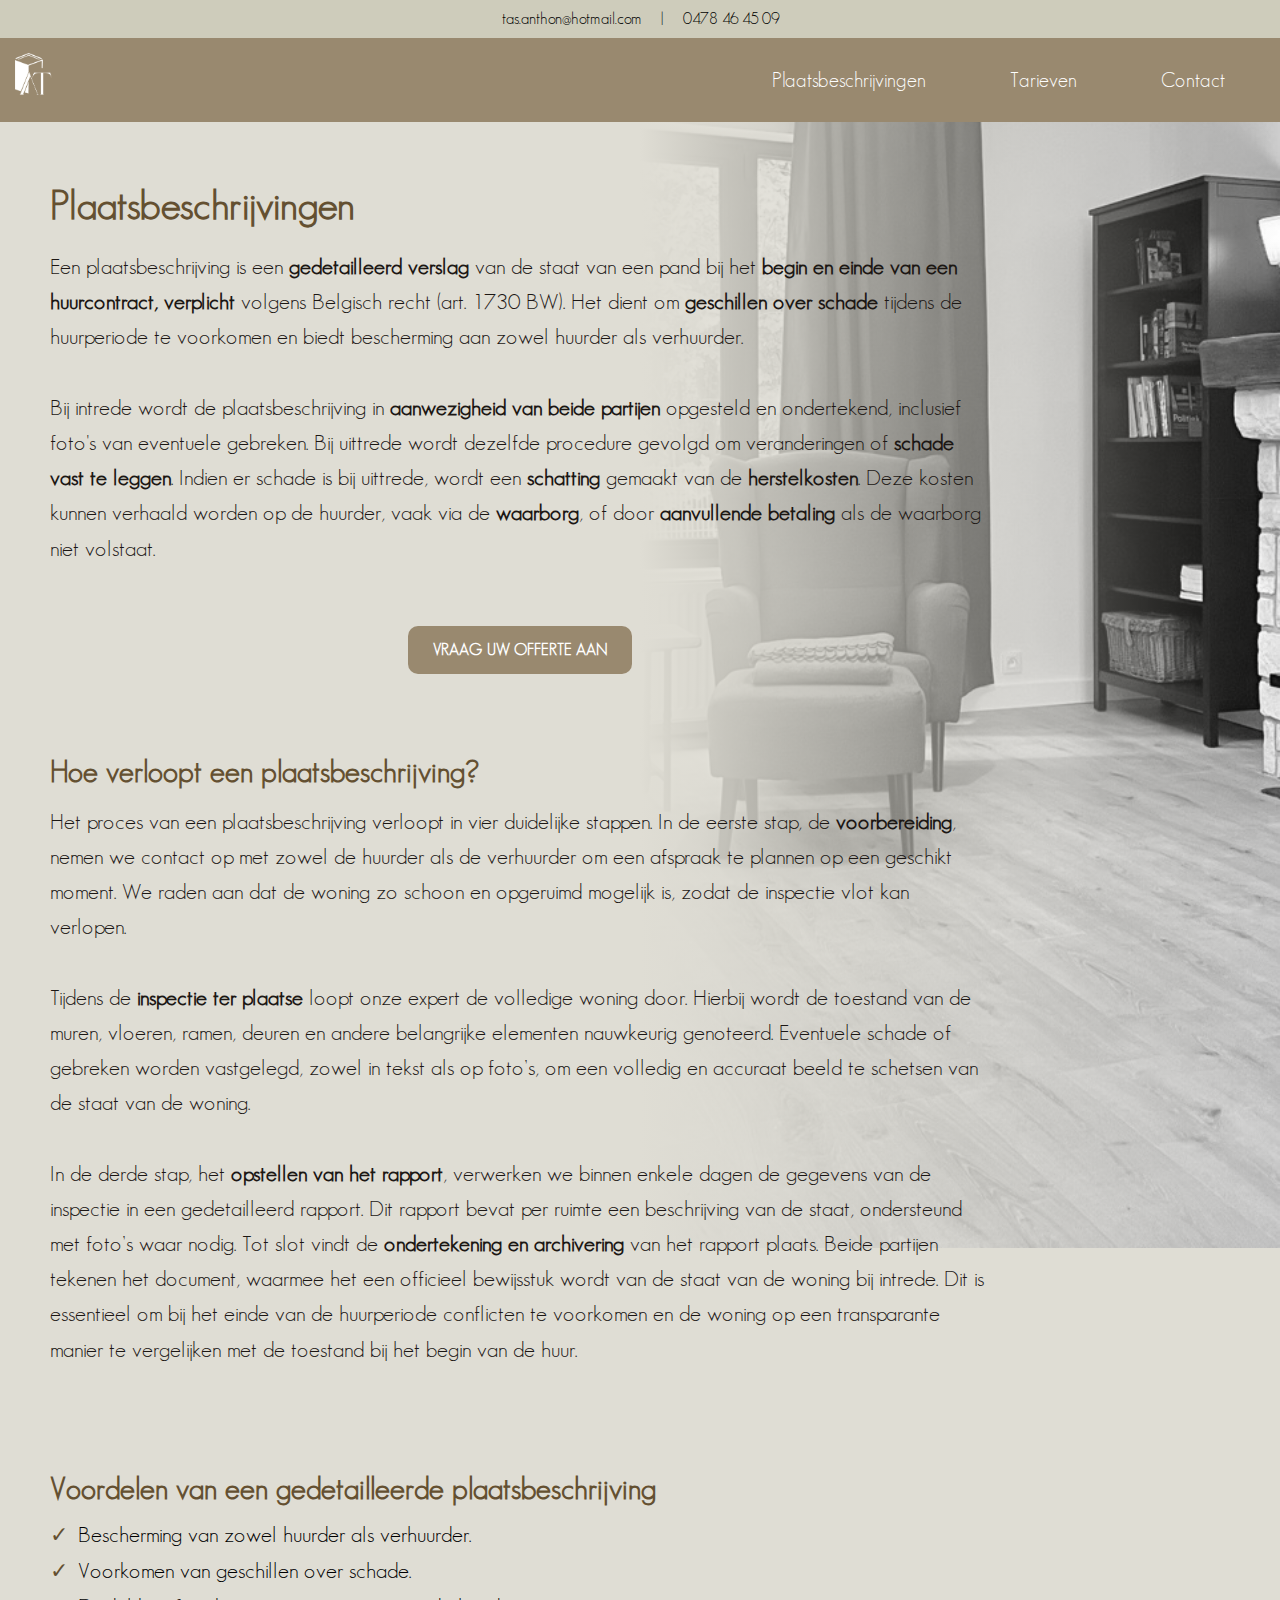
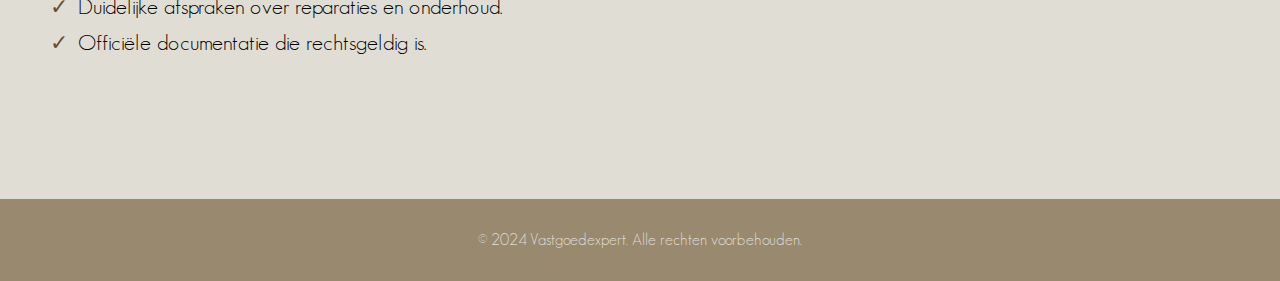
<file: index.html>
<!DOCTYPE html>
<html lang="nl">
<head>
    <meta charset="UTF-8">
    <meta name="viewport" content="width=device-width, initial-scale=1.0">
    <meta http-equiv="X-UA-Compatible" content="IE=edge">
    <link rel="stylesheet" href="css/index.css">
    <title>Syndicus - Plaatsbeschrijvingen</title>
</head>
<body>

    <!-- Pop-up form -->
    <div id="popupForm" class="popup">
        <div class="popup-content">
            <span class="close-btn">x</span>
            <h2>Vraag een offerte aan</h2>
            <form id="offerteForm">
                <label for="naam">Naam:</label>
                <input type="text" id="naam" name="naam" required><br><br>
                <label for="vraag">Uw vraag:</label>
                <textarea id="vraag" name="vraag" required></textarea><br><br>
                <button type="submit">Verzend</button>
            </form>
        </div>
    </div>

    <!-- Top contact bar -->
    <div class="contact-bar">
        <a href="mailto:tas.anthon@hotmail.com">tas.anthon@hotmail.com</a> |
        <a href="tel:0478 46 45 09">0478 46 45 09</a>
    </div>

    <!-- Logo and Navigation -->
    <div class="nav-bar">
        <div class="logo">
            <img src="images/AT-white.png" alt="Logo">
        </div>
        <div class="nav-links" id="navLinks">
            <a href="#">Plaatsbeschrijvingen</a>
            <a href="tarieven.html">Tarieven</a>
            <a href="contact.html">Contact</a>
        </div>
        <!-- Hamburger menu icon -->
        <div class="hamburger" id="hamburger">
            <div></div>
            <div></div>
            <div></div>
        </div>
    </div>

    <!-- Main content for Plaatsbeschrijvingen (home page) -->
    <div class="main-content">
        <h1>Plaatsbeschrijvingen</h1>
        <p>Een plaatsbeschrijving is een <strong>gedetailleerd verslag</strong> van de staat van een pand bij het <strong>begin en einde van een huurcontract, verplicht</strong> volgens Belgisch recht (art. 1730 BW). Het dient om <strong>geschillen over schade</strong> tijdens de huurperiode te voorkomen en biedt bescherming aan zowel huurder als verhuurder.<br><br>
        Bij intrede wordt de plaatsbeschrijving in <strong>aanwezigheid van beide partijen</strong> opgesteld en ondertekend, inclusief foto's van eventuele gebreken. Bij uittrede wordt dezelfde procedure gevolgd om veranderingen of <strong>schade vast te leggen</strong>. Indien er schade is bij uittrede, wordt een <strong>schatting</strong> gemaakt van de <strong>herstelkosten</strong>. Deze kosten kunnen verhaald worden op de huurder, vaak via de <strong>waarborg</strong>, of door <strong>aanvullende betaling</strong> als de waarborg niet volstaat.</p>        

        <div class="offerte-button-container">
            <a href="#" class="offerte-button">Vraag uw offerte aan</a>
        </div>

        <div class="section">
            <h2 class="section-title">Hoe verloopt een plaatsbeschrijving?</h2>
            <p>Het proces van een plaatsbeschrijving verloopt in vier duidelijke stappen. In de eerste stap, de <strong>voorbereiding</strong>, nemen we contact op met zowel de huurder als de verhuurder om een afspraak te plannen op een geschikt moment. We raden aan dat de woning zo schoon en opgeruimd mogelijk is, zodat de inspectie vlot kan verlopen.<br><br>
            Tijdens de <strong>inspectie ter plaatse</strong> loopt onze expert de volledige woning door. Hierbij wordt de toestand van de muren, vloeren, ramen, deuren en andere belangrijke elementen nauwkeurig genoteerd. Eventuele schade of gebreken worden vastgelegd, zowel in tekst als op foto’s, om een volledig en accuraat beeld te schetsen van de staat van de woning.<br><br>
            In de derde stap, het <strong>opstellen van het rapport</strong>, verwerken we binnen enkele dagen de gegevens van de inspectie in een gedetailleerd rapport. Dit rapport bevat per ruimte een beschrijving van de staat, ondersteund met foto’s waar nodig. Tot slot vindt de <strong>ondertekening en archivering</strong> van het rapport plaats. Beide partijen tekenen het document, waarmee het een officieel bewijsstuk wordt van de staat van de woning bij intrede. Dit is essentieel om bij het einde van de huurperiode conflicten te voorkomen en de woning op een transparante manier te vergelijken met de toestand bij het begin van de huur.</p>        
        </div>

        <div class="section-voordelen">
            <h2 class="section-title">Voordelen van een gedetailleerde plaatsbeschrijving</h2>
            <ul>
                <li>Bescherming van zowel huurder als verhuurder.</li>
                <li>Voorkomen van geschillen over schade.</li>
                <li>Duidelijke afspraken over reparaties en onderhoud.</li>
                <li>Officiële documentatie die rechtsgeldig is.</li>
            </ul>
        </div>
    </div>

    <!-- Back to top button -->
    <button id="backToTop"><img src="images/arrowup.png" alt="terug naar boven"></button>

    <!-- Footer -->
    <footer>
        &copy; 2024 Vastgoedexpert. Alle rechten voorbehouden.
    </footer>

    <!-- JavaScript -->
    <script>
        // Show back to top button when scrolled down
        window.onscroll = function() {
            const backToTopBtn = document.getElementById("backToTop");
            if (document.body.scrollTop > 200 || document.documentElement.scrollTop > 200) {
                backToTopBtn.style.display = "block";
            } else {
                backToTopBtn.style.display = "none";
            }
        };

        // Scroll back to top when button clicked
        document.getElementById("backToTop").onclick = function() {
            window.scrollTo({ top: 0, behavior: 'smooth' });
        };

        // Handle pop-up functionality
        const popup = document.getElementById("popupForm");
        const closeBtn = document.querySelector(".close-btn");
        const offerteButton = document.querySelector(".offerte-button");
        const offerteForm = document.getElementById("offerteForm");

        // Show the pop-up when 'Vraag uw offerte aan' is clicked
        offerteButton.onclick = function(event) {
            event.preventDefault(); // Prevent default link behavior
            popup.style.display = "flex";
        };

        // Close the pop-up when the close button is clicked
        closeBtn.onclick = function() {
            popup.style.display = "none";
        };

        // Close the pop-up when clicking outside of the content
        window.onclick = function(event) {
            if (event.target == popup) {
                popup.style.display = "none";
            }
        };

        // Handle form submission
        offerteForm.onsubmit = function(event) {
            event.preventDefault(); // Prevent the form from submitting the traditional way

            // Collect form data
            const naam = document.getElementById("naam").value;
            const vraag = document.getElementById("vraag").value;

            // Send the email (using 'mailto' for simplicity)
            window.location.href = `mailto:tas.anthon@hotmail.com?subject=Offerte aanvraag&body=Naam: ${naam}%0D%0AVraag: ${vraag}`;

            // Close the pop-up after sending
            popup.style.display = "none";

            // Optionally, reset the form
            offerteForm.reset();
        };

        // Hamburger menu toggle
    // Hamburger menu toggle
    const hamburger = document.querySelector('.hamburger');
const navLinks = document.querySelector('.nav-links');


hamburger.onclick = function() {
    // Toggle the 'active' class to slide in/out the nav links
    if (navLinks.classList.contains("active")) {
        navLinks.style.maxHeight = "0";  // Collapse
        navLinks.classList.remove("active");
    } else {
        navLinks.style.maxHeight = navLinks.scrollHeight + "px";  // Expand based on content height
        navLinks.classList.add("active");
    }
};
    </script>

</body>
</html>
</file>
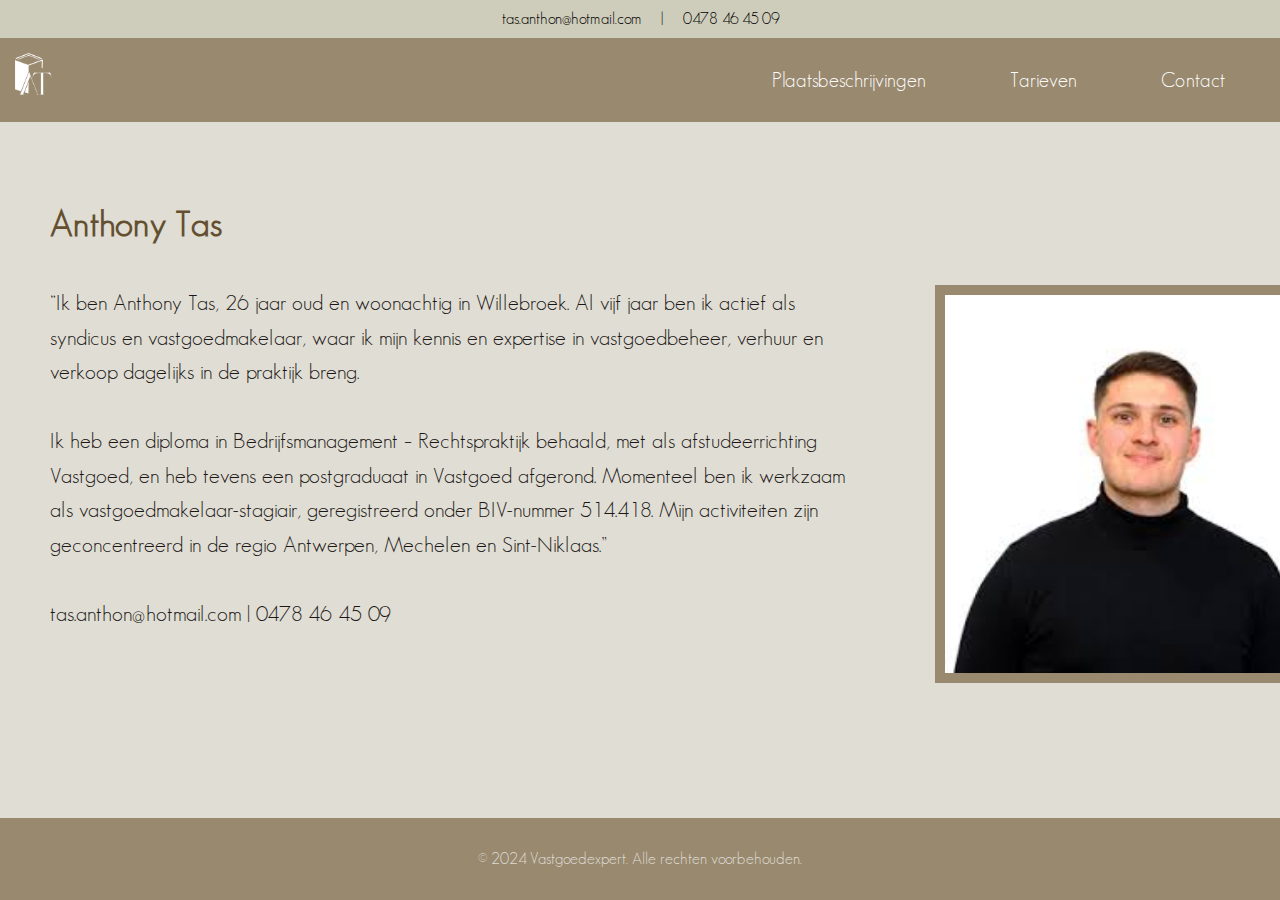
<file: contact.html>
<!DOCTYPE html>
<html lang="nl">
<head>
    <meta charset="UTF-8">
    <meta name="viewport" content="width=device-width, initial-scale=1.0">
    <meta http-equiv="X-UA-Compatible" content="IE=edge">
    <link rel="stylesheet" href="css/contact.css">
    <title>Contact - Syndicus</title>
</head>
<body>

    <!-- Top contact bar -->
    <div class="contact-bar">
        <a href="mailto:tas.anthon@hotmail.com">tas.anthon@hotmail.com</a> |
        <a href="tel:0478 46 45 09">0478 46 45 09</a>
    </div>

    <!-- Logo and Navigation -->
    <div class="nav-bar">
        <div class="logo">
            <img src="images/AT-white.png" alt="Logo">
        </div>
        <div class="nav-links">
            <a href="index.html">Plaatsbeschrijvingen</a>
            <a href="tarieven.html">Tarieven</a>
            <a href="#">Contact</a>
        </div>
        <div class="hamburger" id="hamburger">
            <div></div>
            <div></div>
            <div></div>
        </div>
    </div>
    <!-- Main content for Contact -->
    <div class="contact-content">
             <h1>Anthony Tas</h1>

        <div class="contact-info">
            <div class="contact-text">
                <p>“Ik ben Anthony Tas, 26 jaar oud en woonachtig in Willebroek. Al vijf jaar ben ik actief als syndicus en vastgoedmakelaar, waar ik mijn kennis en expertise in vastgoedbeheer, verhuur en verkoop dagelijks in de praktijk breng. </p> <br>
                <p>Ik heb een diploma in Bedrijfsmanagement – Rechtspraktijk behaald, met als afstudeerrichting Vastgoed, en heb tevens een postgraduaat in Vastgoed afgerond. Momenteel ben ik werkzaam als vastgoedmakelaar-stagiair, geregistreerd onder BIV-nummer 514.418. Mijn activiteiten zijn geconcentreerd in de regio Antwerpen, Mechelen en Sint-Niklaas.”</p>
                <p><br> tas.anthon@hotmail.com | 0478 46 45 09</p>
            </div>

            <div class="contact-photo">
                <img src="images/anthonytas.jpeg" alt="Persoon">
            </div>
        </div>
    </div>

    <!-- Footer -->
    <footer>
        &copy; 2024 Vastgoedexpert. Alle rechten voorbehouden.
    </footer>

    <!-- JavaScript for scroll to top functionality -->
    <script>    const hamburger = document.querySelector('.hamburger');
        const navLinks = document.querySelector('.nav-links');
        
        
        hamburger.onclick = function() {
            // Toggle the 'active' class to slide in/out the nav links
            if (navLinks.classList.contains("active")) {
                navLinks.style.maxHeight = "0";  // Collapse
                navLinks.classList.remove("active");
            } else {
                navLinks.style.maxHeight = navLinks.scrollHeight + "px";  // Expand based on content height
                navLinks.classList.add("active");
            }
        };</script>

</body>
</html>
</file>
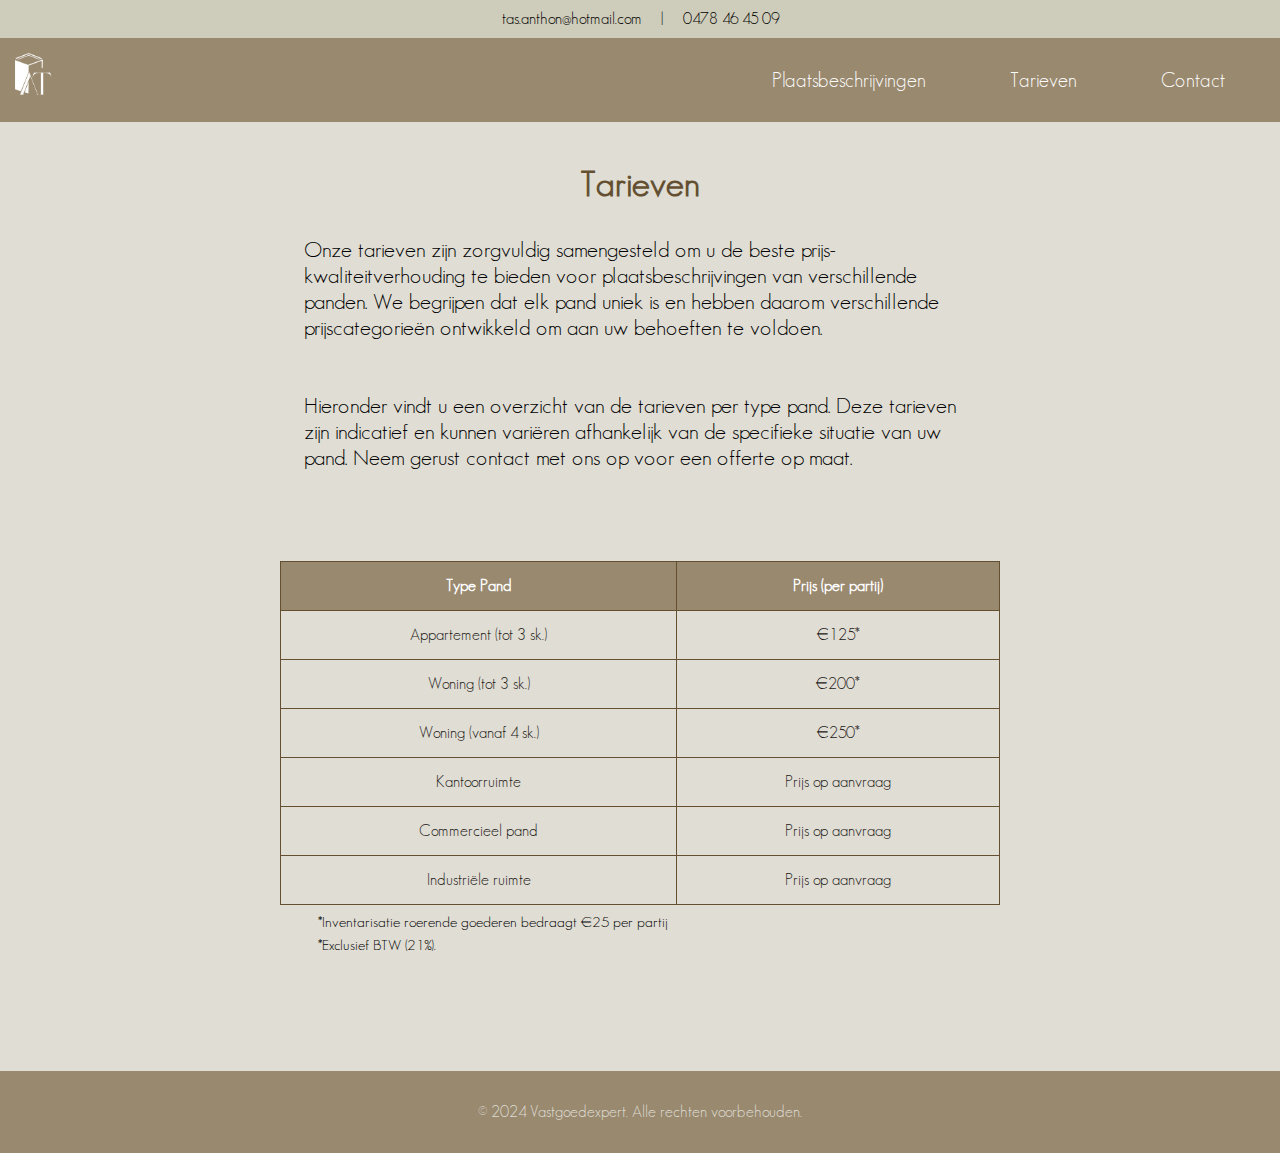
<file: tarieven.html>
<!DOCTYPE html>
<html lang="nl">
<head>
    <meta charset="UTF-8">
    <meta name="viewport" content="width=device-width, initial-scale=1.0">
    <meta http-equiv="X-UA-Compatible" content="IE=edge">
    <link rel="stylesheet" href="css/tarieven.css">
    <title>Tarieven - Syndicus</title>
</head>
<body>

    <!-- Top contact bar -->
    <div class="contact-bar">
        <a href="mailto:tas.anthon@hotmail.com">tas.anthon@hotmail.com</a> |
        <a href="tel:0478 46 45 09">0478 46 45 09</a>
    </div>

    <!-- Logo and Navigation -->
    <div class="nav-bar">
        <div class="logo">
            <img src="images/AT-white.png" alt="Logo">
        </div>
        <div class="nav-links">
            <a href="index.html">Plaatsbeschrijvingen</a>
            <a href="tarieven.html">Tarieven</a>
            <a href="contact.html">Contact</a>
        </div>

                <!-- Hamburger menu icon -->
                <div class="hamburger" id="hamburger">
                    <div></div>
                    <div></div>
                    <div></div>
                </div>
    </div>

    <!-- Main content for Tarieven -->
    <div class="main-content">
        <div class="text">
            <h1>Tarieven</h1>
            <p>Onze tarieven zijn zorgvuldig samengesteld om u de beste prijs-kwaliteitverhouding te bieden voor plaatsbeschrijvingen van verschillende panden. We begrijpen dat elk pand uniek is en hebben daarom verschillende prijscategorieën ontwikkeld om aan uw behoeften te voldoen.</p>
            <p>Hieronder vindt u een overzicht van de tarieven per type pand. Deze tarieven zijn indicatief en kunnen variëren afhankelijk van de specifieke situatie van uw pand. Neem gerust contact met ons op voor een offerte op maat.</p>
        </div>
        <!-- Tarieven tabel -->
        <table class="tarieven-tabel">
            <thead>
                <tr>
                    <th>Type Pand</th>
                    <th>Prijs (per partij)</th>
                </tr>
            </thead>
            <tbody>
                <tr>
                    <td>Appartement (tot 3 sk.)</td>
                    <td>€125*</td>
                </tr>
                <tr>
                    <td>Woning (tot 3 sk.)</td>
                    <td>€200*</td>
                </tr>
                <tr>
                    <td>Woning (vanaf 4 sk.)</td>
                    <td>€250*</td>
                </tr>
                <tr>
                    <td>Kantoorruimte</td>
                    <td>Prijs op aanvraag</td>
                </tr>
           
                <tr>
                    <td>Commercieel pand</td>
                    <td>Prijs op aanvraag</td>
                </tr>
                <tr>
                    <td>Industriële ruimte</td>
                    <td>Prijs op aanvraag</td>
                </tr>
            </tbody>
        </table>
        <p class="partij">*Inventarisatie roerende goederen bedraagt €25 per partij</p>        
        <p class="btw">*Exclusief BTW (21%).</p>

    </div>

    <!-- Footer -->
    <footer>
        &copy; 2024 Vastgoedexpert. Alle rechten voorbehouden.
    </footer>

    <script>    const hamburger = document.querySelector('.hamburger');
        const navLinks = document.querySelector('.nav-links');
        
        
        hamburger.onclick = function() {
            // Toggle the 'active' class to slide in/out the nav links
            if (navLinks.classList.contains("active")) {
                navLinks.style.maxHeight = "0";  // Collapse
                navLinks.classList.remove("active");
            } else {
                navLinks.style.maxHeight = navLinks.scrollHeight + "px";  // Expand based on content height
                navLinks.classList.add("active");
            }
        };</script>

</body>
</html>
</file>
<file: css/tarieven.css>
* {
        margin: 0;
        padding: 0;
        box-sizing: border-box;
    }

    @font-face {
        font-family: 'GeosansLight';
        src: url('../fonts/GeosansLight.ttf') format('truetype');
        font-weight: normal;
        font-style: normal;
    }
    /* General page styling */
    body {
        font-family: 'GeosansLight', sans-serif;
        background-color: #dfddd4;
        color: #1c1714;
        margin: 0;
        padding: 0;
    }
    /* Reset some basic elements */
    .btw {
        font-size: 15px !important;
        margin-left: 6.5em;
        margin-top: -40px;
    }

    /* Top contact bar */
    .contact-bar {
        background-color: #ceccbb;
        color: #000000;
        text-align: center;
        padding: 10px;
        width: 100%;
    }
    
    .contact-bar a {
        color: #000000;
        text-decoration: none;
        margin: 0 15px;
    }

    .contact-bar a:hover {
        color: #99896f;
    }
    

    .nav-bar {
        display: flex;
        justify-content: space-between;
        align-items: center;
        padding: 15px;
        background-color: #99896f;
        position: relative; /* Add this to keep the absolute-positioned nav-links contained */
    }
    

.nav-links a {
    text-decoration: none;
    background-color: #99896f;
    color: #ffffff;
    padding: 10px 40px;
    font-size: 20px;
}

.logo img {
    height: 50px;
}
    .nav-links a:hover {
    color: #e1d1c7;
    }

    /* Hamburger menu */
    .hamburger {
    display: none;
    flex-direction: column;
    cursor: pointer;
    }

    .hamburger div {
    width: 25px;
    height: 2px;
    background-color: white;
    margin: 4px;
    }


    /* Main content */
    .main-content {
        padding: 40px;
        text-align: center;
    }

    .main-content h1 {
        color: #645031;
        font-size: 36px;
        margin-bottom: 20px;
    }

    .main-content p {
        color: #000000;
        font-size: 22px;
        text-align: left;
        margin-bottom: 30px;
        padding: 0.5em 12em;

    }

    .text {
        padding-bottom: 50px;
    }

    /* Tarieven table styling */
    .tarieven-tabel {
        width: 60%;
        margin: 0 auto;
        border-collapse: collapse;
        background-color: #e1d1c7;
    }

    .tarieven-tabel th, .tarieven-tabel td {
        border: 1px solid #645031;
        padding: 15px;
        font-size: 16px;
        color: #1c1714;
    }

    .tarieven-tabel th {
        background-color: #99896f;
        color: white;
    }

    .tarieven-tabel td {
        background-color: #dfddd4;
    }

    .tarieven-tabel tr:nth-child(even) {
        background-color: #e1d1c7;
    }
    .hamburger {
        display: none;
        flex-direction: column;
        cursor: pointer;
    }
    
    .hamburger div {
        width: 25px;
        height: 2px;
        background-color: white;
        margin: 4px;
    }

    .partij {
        font-size: 15px !important;
        margin-left: 6.5em;
    }


    /* Footer */
    footer {
        margin-top: 40px;
        margin-bottom: 0;
        text-align: center;
        padding: 2em 0;
        background-color: #99896f;
        color: #dfddd4;
    }


@media (max-width: 834px){

    .main-content p {
        color: #000000;
        font-size: 22px;
        margin-bottom: 30px;
        padding: 0.5em 2em;
        text-align: left;
    }

    .main-content{
        margin-bottom: 170px;
    }

    .nav-bar {
        display: flex;
        justify-content: space-between;
        align-items: center;
        padding: 15px;
        background-color: #99896f;
        position: relative; /* Add this to keep the absolute-positioned nav-links contained */
    }

    .nav-links a {
        padding: 0 40px;
    }

    .tarieven-tabel {
        width: 80%;
    }


}


    @media (max-width: 430px){
        .main-content {
            padding: 4px;
            text-align: center;
        }
        
        .main-content h1 {
            color: #1c1714;
            font-size: 28px;
            margin-bottom: 20px;
            padding-top: 1em;
        }
        
        .main-content p {
            color: #000000;
            font-size: 18px;
            margin-bottom: 20px;
            padding: 0.5em 2em;
            text-align: left;
        
        }

        .tarieven-tabel {
            width: 80%;
        }

        .hamburger {
            display: flex;
        }
        .nav-links {
            flex-direction: column;
            width: 100%;
            background-color: #99896f;        
            position: absolute;
            top: 83px; /* Plaats nav-links onder de nav-bar */
            left: 0;
            max-height: 0;
            overflow: hidden;
            transition: max-height 0.3s ease;
        }

        .nav-links a {
            display: flex;
            flex-direction: column;
            padding: 15px 0px;
            font-size: 20px;
            text-align: center;
            border: 0.5px solid white;
        }

        .nav-links.active {
            max-height: 100px; /* Arbitrary large height to show all links */
        }

        .nav-links a {
            margin: 0 0px;
        }
        .nav-bar {
            display: flex;
            justify-content: space-between;
            align-items: center;
            padding: 15px;
            background-color: #99896f;
            position: relative; /* Add this to keep the absolute-positioned nav-links contained */
        }

        .btw {
            font-size: 15px !important;
            margin-left: 0.8em;
            margin-top: -25px;
        }

        .partij {
            font-size: 15px !important;
            margin-left: 0.8em;
        }
        

        .logo img {
            height: 50px;
        }

        }
</file>
<file: css/index.css>
/* Reset some basic elements */
* {
    margin: 0;
    padding: 0;
    box-sizing: border-box;
}

@font-face {
    font-family: 'GeosansLight';
    src: url('../fonts/GeosansLight.ttf') format('truetype');
    font-weight: normal;
    font-style: normal;
}

body {
    font-family: 'GeosansLight', sans-serif;
    background: linear-gradient(to left, rgba(223, 221, 212, 0), rgba(223, 221, 212, 1) 50%), url('../images/bib.jpg') no-repeat center center fixed;
    background-size: cover;
    background-color: #dfddd4;
    color: #1c1714;
}

/* Top contact bar */
.contact-bar {
    background-color: #ceccbb;
    color: #000000;
    text-align: center;
    padding: 10px;
    width: 100%;
}

.contact-bar a {
    color: #000000;
    text-decoration: none;
    margin: 0 15px;
}

.contact-bar a:hover {
    color: #99896f;
}

/* Nav bar */
.nav-bar {
        display: flex;
        justify-content: space-between;
        align-items: center;
        padding: 15px;
        background-color: #99896f;
        position: relative; /* Add this to keep the absolute-positioned nav-links contained */
    }
    

.nav-links a {
    text-decoration: none;
    background-color: #99896f;
    color: #ffffff;
    padding: 10px 40px;
    font-size: 20px;
}

.logo img {
    height: 50px;
}

.nav-links a:hover {
    color: #e1d1c7;
}

/* Hamburger menu */
.hamburger {
    display: none;
    flex-direction: column;
    cursor: pointer;
}

.hamburger div {
    width: 25px;
    height: 2px;
    background-color: white;
    margin: 4px;
}

/* Main content */
.main-content {
    padding-right: 200px;
    background-color: rgba(195, 164, 26, 0);
    margin: 20px auto;
    width: 100%;
    max-width: 1200px;
    border-radius: 15px;
}

.main-content h1 {
    font-size: 40px;
    color: #645031;
    text-align: left;
}

.main-content p {
    font-size: 22px;
    line-height: 1.6;
}

.offerte-button-container {
    text-align: center;
    margin-top: 30px;
    padding: 30px;
}


/* Section */
.section {
    margin: 40px 0;
}

.section-voordelen {
    padding: 4em 0;
}

.section-title {
    font-size: 30px;
    color: #645031;
    margin-bottom: 15px;
}

.section-voordelen ul {
    list-style: none;
}

.section-voordelen ul li {
        content: '✓';
        color: #000000;
        padding-right: 10px;
        font-size: 22px;
    
}

.section-voordelen ul li::before {
    content: '✓';
    color: #645031;
    padding-right: 10px;
}

/* Back to top button */
#backToTop {
    display: none;
    position: fixed;
    bottom: 50px;
    right: 50px;
    background-color: #645031;
    color: white;
    border: none;
    border-radius: 50%;
    padding: 10px;
}

#backToTop img {
    width: 30px;
}


/* Pop-up */
.popup {
    display: none;
    position: fixed;
    z-index: 1000;
    left: 0;
    top: 0;
    width: 100%;
    height: 100%;
    background: rgba(0, 0, 0, 0.5);
    align-items: center;
    justify-content: center;
}

.popup-content {
    background: #fff;
    padding: 40px 10px;
    border-radius: 5px;
    width: 300px;
    text-align: le;
}

.popup-content h2 {
    margin-bottom: 15px;
    font-size: 18px;
    text-align: center;
    color: #645031;

}

.popup-content form {
    display: flex;
    flex-direction: column;
    gap: 1px;
}

.popup-content input,
.popup-content textarea {
    padding: 10px;
    border: 1px solid #645031;
    border-radius: 4px;
    width: 100%;
}

.popup-content button {
    padding: 10px;
    background-color: #99896f;
    color: #fff;
    border: none;
    border-radius: 5px;
    cursor: pointer;
}

.popup-content button:hover{
    background-color: #645031;
}

.popup-content .close-btn {
    position: absolute;
    top: 245px;
    right: 595px;
    cursor: pointer;
    font-size: 40px;
    color: #1c1714;
}

/* Main content */
.main-content {
    padding: 40px 10px;
    padding-right: 250px;

}

h1 {
    font-size: 36px;
    margin-bottom: 20px;
    color: #645031;
}

p {
    font-size: 18px;
    margin-bottom: 20px;
}

ul {
    list-style: none;
    margin-bottom: 20px;
}

ul li {
    margin-bottom: 10px;
    font-size: 18px;
}

.offerte-button-container {
    text-align: center;
    margin-bottom: 50px;
}

.offerte-button {
    padding: 15px 25px;
    background-color: #99896f;
    color: #fff;
    text-transform: uppercase;
    font-weight: bold;
    text-decoration: none;
    border-radius: 10px;
    display: inline-block;
    transition: background-color 0.3s ease;
}

.offerte-button:hover {
    background-color: #51462d;
}

/* Footer */
footer {
    background-color: #99896f;
    color: #dfddd4;
    text-align: center;
    padding: 2em 0;
    position: relative;
    bottom: 0;
    width: 100%;
}

/* Back to top button */
#backToTop {
    z-index: 10000;
    position: fixed;
    bottom: 20px;
    right: 20px;
    background-color: #645031;
    color: #fff;
    border: none;
    padding: 10px;
    cursor: pointer;
    border-radius: 50%;
    display: none;
    transition: background-color 0.3s ease;
}

#backToTop:hover {
    background-color: #6e6c5e;
}

#backToTop img {
    width: 15px;
    height: 15px;
}


@media (max-width: 1280px){
 
}



@media (max-width: 834px){
    .popup-content .close-btn {
        top: 370px;
        right: 280px;
    }

    .nav-bar {
        display: flex;
        justify-content: space-between;
        align-items: center;
        padding: 15px;
        background-color: #99896f;
        position: relative; /* Add this to keep the absolute-positioned nav-links contained */
    }
    

    .nav-links a {
        padding: 10px 40px;
    }

    .main-content {
        padding: 70px 50px;
    }

    .main-content p {
        font-size: 20px;
    }

  
    .section-voordelen {
        padding-top: 60px;
        padding-bottom: 100px;
    }

    .offerte-button-container {
        text-align: center;
        padding: 70px 0;
    }


    }
    
    @media (max-width: 430px) {
    .hamburger {
        display: flex;
    }
    .nav-links {
        flex-direction: column;
        width: 100%;
        background-color: #ff9d00; /* Zorg ervoor dat de achtergrondkleur hetzelfde is als de nav-bar */
        position: absolute;
        top: 86px; /* Plaats nav-links onder de nav-bar */
        left: 0;
        max-height: 0;
        overflow: hidden;
        transition: max-height 0.3s ease;
    }

    .nav-links a {
        display: flex;
        flex-direction: column;
        padding: 15px 0px;
        font-size: 20px;
        text-align: center;
        border: 0.5px solid white;
    }

    .nav-links.active {
        max-height: 100px; /* Arbitrary large height to show all links */
    }

    .popup-content .close-btn {
        position: absolute;
        top: 218px;
        right: 80px;
        cursor: pointer;
        font-size: 40px;
        color: #1c1714;
    }



}
</file>
<file: css/contact.css>
/* Reset some basic elements */
* {
    margin: 0;
    padding: 0;
    box-sizing: border-box;
}

@font-face {
    font-family: 'GeosansLight';
    src: url('../fonts/GeosansLight.ttf') format('truetype');
    font-weight: normal;
    font-style: normal;
}

html, body {
    height: 100%; /* Zorg ervoor dat de html en body minstens de volledige schermhoogte beslaan */
    margin: 0;
}

body {
    font-family: 'GeosansLight', sans-serif;
    background-color: #dfddd4;
    color: #1c1714;
    display: flex;
    flex-direction: column; /* Flexbox om elementen in een kolom te zetten */
    min-height: 100vh; /* Zorgt ervoor dat de body minstens de volledige hoogte van het scherm beslaat */
}


/* Top contact bar */
.contact-bar {
    background-color: #ceccbb;
    color: #000000;
    text-align: center;
    padding: 10px;
    width: 100%;
}

.contact-bar a {
    color: #000000;
    text-decoration: none;
    margin: 0 15px;
}

.contact-bar a:hover {
    color: #99896f;
}

/* Logo and navigation bar */
.nav-bar {
    display: flex;
    justify-content: space-between;
    align-items: center;
    padding: 15px;
    background-color: #99896f;
    position: relative; /* Add this to keep the absolute-positioned nav-links contained */
}


.nav-links a:hover {
    color: #e1d1c7;
}


.nav-links a {
text-decoration: none;
background-color: #99896f;
color: #ffffff;
padding: 10px 40px;
font-size: 20px;
}

.logo img {
height: 50px;
}


/* Footer */
footer {
    background-color: #99896f;
    color: #dfddd4;
    text-align: center;
    padding: 2em 0;
    margin-top: auto; /* Zorgt ervoor dat de footer naar de onderkant gaat als er niet genoeg content is */
}

.contact-content {
    font-size: 18px;
    padding: 0;
    padding-top: 50px;
    max-width: 1200px;
    margin: 0 0;
    justify-content: left;
}

.contact-content h1 {
    margin-left: 50px;
    margin-top: 30px;
    padding-bottom: 40px;
    font-weight: 900;
    color: #645031;

}

/* Contact info layout */
.contact-info {
    display: flex; /* Use flexbox to align items side by side */
    justify-content: left; /* Push items apart */
    align-items: left; /* Align items to the top */
    align-content: left;
    max-width: 1200px; /* Ensure enough space for both text and photo */
    margin-bottom: 20px;
    line-height: 1.6;
}

.contact-text {
    flex: 3; /* This takes up most of the space for the text */
    padding-right: 70px;
    margin-right: 20px; /* Add space between text and photo */
    margin-left: 50px;
    font-size: larger;
}

.contact-photo {
    flex: 1; /* This takes up the remaining space for the image */
    width: 300px; /* Set a fixed width for the image */
    border-radius: 5px;
}

.contact-photo img {
    width: 150%;
    border: 10px solid #99896f;
}

.hamburger {
    display: none;
    flex-direction: column;
    cursor: pointer;
}

.hamburger div {
    width: 25px;
    height: 2px;
    background-color: white;
    margin: 4px;
}

@media (max-width: 1280){
    .nav-bar {
        background-color: #99896f;
        display: flex;
        justify-content: space-between;
        align-items: center;
        padding: 0.5em 1.2em;
    }
    
    .nav-bar img {
        height: 70px;
        margin-left: 50px;
        margin-top: 7px;
    }
    
    .nav-links a {
        color: #ffffff;
        margin: 0 40px;
        text-decoration: none;
        font-size: 20px;
    }

    .nav-bar {
        background-color: #99896f;
        display: flex;
        justify-content: space-between;
        align-items: center;
        padding: 0.5em 1em;
    }
    
    .nav-bar img {
        height: 70px;
        margin-left: 50px;
        margin-top: 7px;
    }
    
    .nav-links a {
        color: #ffffff;
        margin: 0 40px;
        text-decoration: none;
        font-size: 20px;
    }


    .contact-text {
        flex: 3; /* This takes up most of the space for the text */
        padding-right: 3em;
        padding-left: 3em;
        margin-right: 0px; /* Add space between text and photo */
        font-size: 22px;
        
    }
}


@media (max-width: 834px){
    .nav-bar {
        display: flex;
        justify-content: space-between;
        align-items: center;
        padding: 15px 15px;
        background-color: #99896f;
        position: relative; /* Add this to keep the absolute-positioned nav-links contained */
    }

    .nav-bar img {
        margin-left: 5px; /* Verwijder de linker marge bij 834px breedte */
    }

    .logo img {
        height: 50px;
    }



    .contact-text {
        flex: 3; /* This takes up most of the space for the text */
        padding-right: 3em;
        padding-left: 3em;
        margin-right: 0px; /* Add space between text and photo */
        font-size: larger;
        
    }
    .contact-info {
        display: flex; /* Use flexbox to align items side by side */
        flex-direction: column;
        align-items: left; /* Align items to the top */
        align-content: left;
        max-width: 800px; /* Ensure enough space for both text and photo */
        margin-bottom: 200px;
        line-height: 1.6;
    }

    .contact-content h1 {
        padding-bottom: 40px;
        font-weight: 900;
        margin-left: 3.2em;
    }

    .contact-photo {
        flex: 1; /* This takes up the remaining space for the image */
        width: 300px; /* Set a fixed width for the image */
        border-radius: 5px;
        margin-top: 5em;
        margin-left: 10em;
    }
    
    .contact-photo img {
        width: 150%;
        border: 10px solid #99896f;
    }
}


@media screen and (max-width: 430px) {

    .hamburger {
        display: flex;
    }
    .nav-links {
        flex-direction: column;
        width: 100%;
        background-color: #99896f;        
        position: absolute;
        top: 83px; /* Plaats nav-links onder de nav-bar */
        left: 0;
        max-height: 0;
        overflow: hidden;
        transition: max-height 0.3s ease;
    }

    .nav-links a {
        display: flex;
        flex-direction: column;
        padding: 15px 0px;
        font-size: 20px;
        text-align: center;
        border: 0.5px solid white;
    }

    .nav-links.active {
        max-height: 100px; /* Arbitrary large height to show all links */
    }

    .nav-links a {
        margin: 0 0px;
    }
    .nav-bar {
        display: flex;
        justify-content: space-between;
        align-items: center;
        padding: 15px;
        background-color: #99896f;
        position: relative; /* Add this to keep the absolute-positioned nav-links contained */
    }
    

    .logo img {
        height: 50px;

    }


    .contact-content {
        margin-left: 15px;
        margin-right: 15px;
        text-align: center;
 
    }

    .contact-content h1 {
        margin-left: 1.5em;
        text-align: left;
 
    }

    .contact-info {
        flex-direction: column; /* Zet de flex-direction op column om de items onder elkaar te plaatsen */
        align-items: center; /* Zorgt ervoor dat de inhoud in het midden wordt uitgelijnd */
        justify-content: center;
        width: 100%;
    }

    .contact-text {
        font-size: 20px;
        padding: 1px; /* Voegt padding toe, maar zonder rechter padding */
        text-align: left; /* Centreer de tekst */
        max-width: 100%; /* Zorg ervoor dat de tekst niet te breed is */
    }

    .contact-photo {
        width: 50%;
        margin-right: 280px;
        margin-top: 50px; /* Ruimte boven de afbeelding */
        padding-bottom: 2em;
    }
}
</file>
